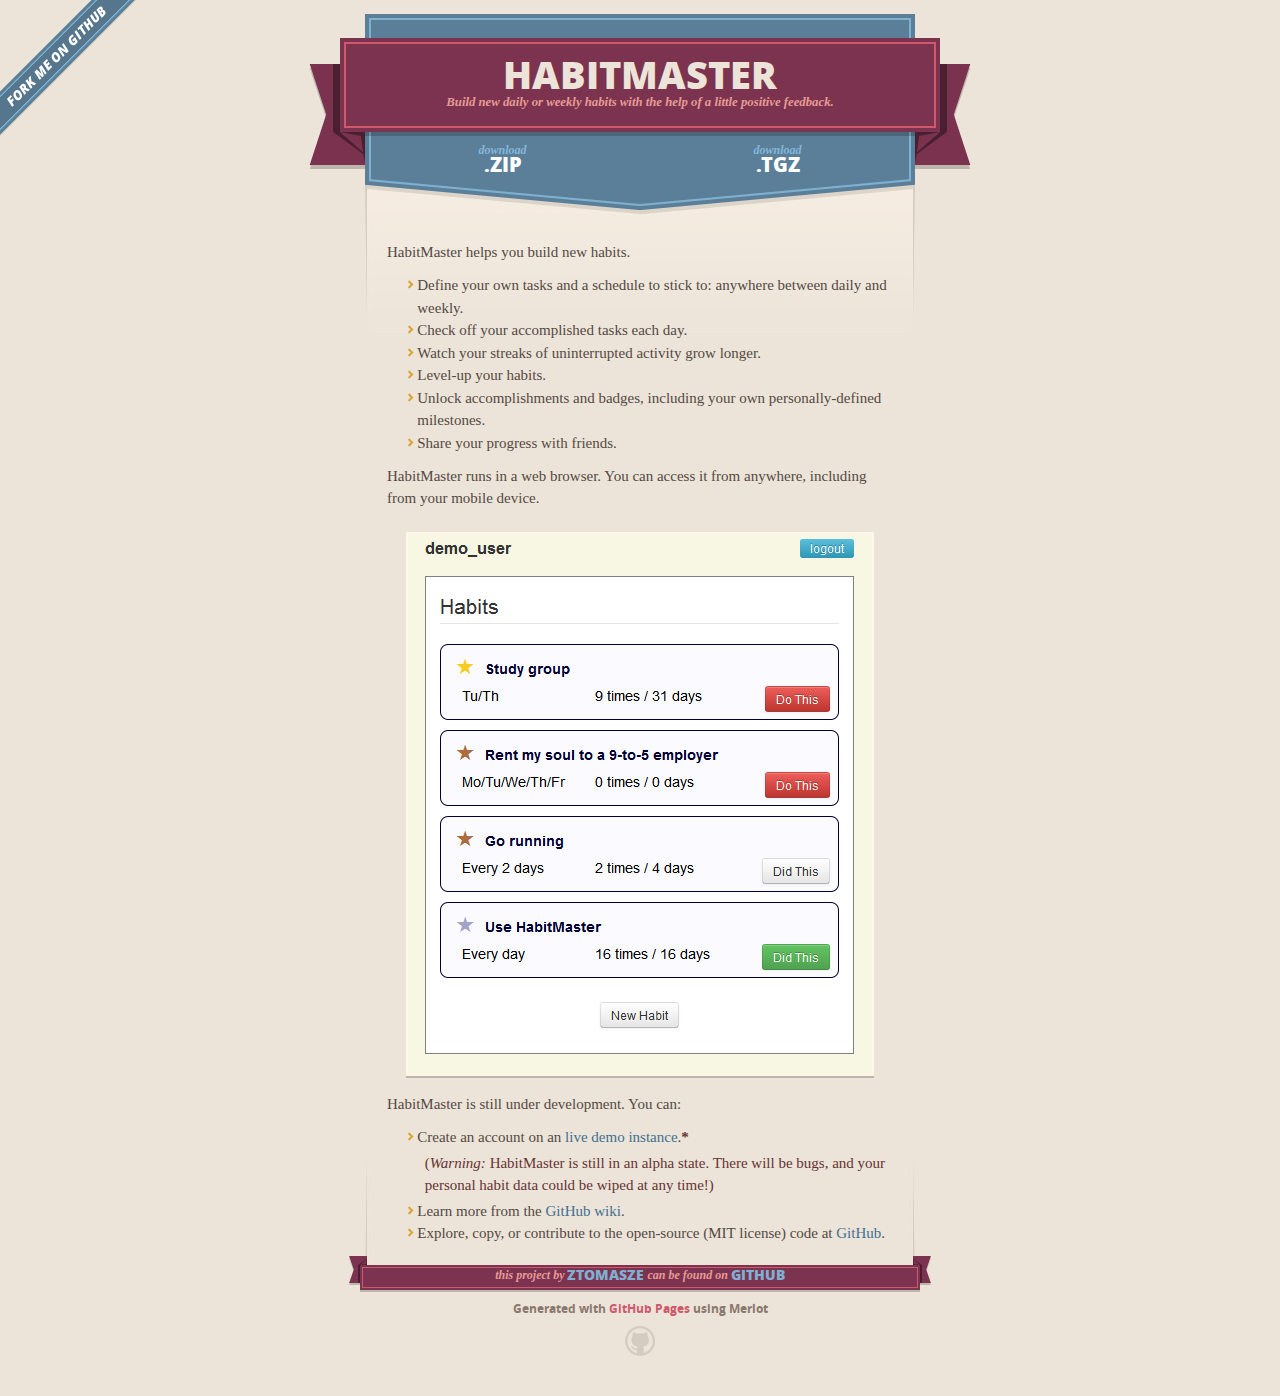
<file: index.html>
<!DOCTYPE html>
<html>
  <head>
    <meta charset='utf-8'>
    <meta http-equiv="X-UA-Compatible" content="chrome=1">
    <meta name="viewport" content="width=640" />

    <link rel="stylesheet" href="stylesheets/core.css" media="screen"/>
    <link rel="stylesheet" href="stylesheets/mobile.css" media="handheld, only screen and (max-device-width:640px)"/>
    <link rel="stylesheet" href="stylesheets/pygment_trac.css"/>

    <script type="text/javascript" src="javascripts/modernizr.js"></script>
    <script type="text/javascript" src="https://ajax.googleapis.com/ajax/libs/jquery/1.7.1/jquery.min.js"></script>
    <script type="text/javascript" src="javascripts/headsmart.min.js"></script>
    <script type="text/javascript">
      $(document).ready(function () {
        $('#main_content').headsmart()
      })
    </script>
    <title>Habitmaster by ztomasze</title>
  </head>

  <body>
    <a id="forkme_banner" href="https://github.com/ztomasze/habitmaster">View on GitHub</a>
    <div class="shell">

      <header>
        <span class="ribbon-outer">
          <span class="ribbon-inner">
            <h1>Habitmaster</h1>
            <h2>Build new daily or weekly habits with the help of a little positive feedback.</h2>
          </span>
          <span class="left-tail"></span>
          <span class="right-tail"></span>
        </span>
      </header>

      <section id="downloads">
        <span class="inner">
          <a href="https://github.com/ztomasze/habitmaster/zipball/master" class="zip"><em>download</em> .ZIP</a><a href="https://github.com/ztomasze/habitmaster/tarball/master" class="tgz"><em>download</em> .TGZ</a>
        </span>
      </section>


      <span class="banner-fix"></span>


      <section id="main_content">
      <p>
      HabitMaster helps you build new habits.
      <ul>
      <li>Define your own tasks and a schedule to stick to: anywhere between daily and weekly.  
      <li>Check off your accomplished tasks each day.  
      <li>Watch your streaks of uninterrupted activity grow longer.
      <li>Level-up your habits.
      <li>Unlock accomplishments and badges, including your own personally-defined milestones.
      <li>Share your progress with friends.
      </ul>
      
      <p>
      HabitMaster runs in a web browser.  You can access it from anywhere, including from your mobile device.
      
      <p style="text-align: center; margin-top: 1.5em;">
      <img src="index-pretty.png" alt="Screenshot of HabitMaster's main page at mobile size.">
      
      <p>
      HabitMaster is still under development.  You can:
      <ul>
      <li>Create an account on an <a href="http://habitmaster.herokuapp.com/">live demo instance</a>.<strong style="color: #633;">*</strong><br>
          <div style="color: #633; margin: 0.2em 0.5em;">(<em>Warning:</em> HabitMaster is still in an alpha state.  There will be bugs, and your personal habit data could be wiped at any time!)</div>
          
      <li>Learn more from the <a href="https://github.com/ztomasze/habitmaster/wiki">GitHub wiki</a>.
      <li>Explore, copy, or contribute to the open-source (MIT license) code at <a href="https://github.com/ztomasze/habitmaster/">GitHub</a>.
      </ul>
      
      </section>

      <footer>
        <span class="ribbon-outer">
          <span class="ribbon-inner">
            <p>this project by <a href="https://github.com/ztomasze">ztomasze</a> can be found on <a href="https://github.com/ztomasze/habitmaster">GitHub</a></p>
          </span>
          <span class="left-tail"></span>
          <span class="right-tail"></span>
        </span>
        <p>Generated with <a href="http://pages.github.com">GitHub Pages</a> using Merlot</p>
        <span class="octocat"></span>
      </footer>

    </div>

    
  </body>
</html>
</file>
<file: stylesheets/core.css>
@import url("screen.css");
@import url("non-screen.css") handheld;
@import url("non-screen.css") only screen and (max-device-width:640px);
</file>
<file: stylesheets/mobile.css>
/* Generated by Font Squirrel (http://www.fontsquirrel.com) on February 9, 2012 */


@font-face {
  font-family: 'Open Sans';
  src: url('../fonts/opensans-regular-webfont.eot');
  src: url('../fonts/opensans-regular-webfont.eot?#iefix') format('embedded-opentype'),
       url('../fonts/opensans-regular-webfont.woff') format('woff'),
       url('../fonts/opensans-regular-webfont.ttf') format('truetype'),
       url('../fonts/opensans-regular-webfont.svg#OpenSansRegular') format('svg');
  font-weight: normal;
  font-style: normal;
}

@font-face {
  font-family: 'Open Sans';
  src: url('../fonts/opensans-italic-webfont.eot');
  src: url('../fonts/opensans-italic-webfont.eot?#iefix') format('embedded-opentype'),
       url('../fonts/opensans-italic-webfont.woff') format('woff'),
       url('../fonts/opensans-italic-webfont.ttf') format('truetype'),
       url('../fonts/opensans-italic-webfont.svg#OpenSansItalic') format('svg');
  font-weight: normal;
  font-style: italic;
}

@font-face {
  font-family: 'Open Sans';
  src: url('../fonts/opensans-bold-webfont.eot');
  src: url('../fonts/opensans-bold-webfont.eot?#iefix') format('embedded-opentype'),
       url('../fonts/opensans-bold-webfont.woff') format('woff'),
       url('../fonts/opensans-bold-webfont.ttf') format('truetype'),
       url('../fonts/opensans-bold-webfont.svg#OpenSansBold') format('svg');
  font-weight: bold;
  font-style: normal;
}

@font-face {
  font-family: 'Open Sans';
  src: url('../fonts/opensans-bolditalic-webfont.eot');
  src: url('../fonts/opensans-bolditalic-webfont.eot?#iefix') format('embedded-opentype'),
       url('../fonts/opensans-bolditalic-webfont.woff') format('woff'),
       url('../fonts/opensans-bolditalic-webfont.ttf') format('truetype'),
       url('../fonts/opensans-bolditalic-webfont.svg#OpenSansBoldItalic') format('svg');
  font-weight: bold;
  font-style: italic;
}

@font-face {
  font-family: 'Open Sans';
  src: url('../fonts/opensans-extrabold-webfont.eot');
  src: url('../fonts/opensans-extrabold-webfont.eot?#iefix') format('embedded-opentype'),
       url('../fonts/opensans-extrabold-webfont.woff') format('woff'),
       url('../fonts/opensans-extrabold-webfont.ttf') format('truetype'),
       url('../fonts/opensans-extrabold-webfont.svg#OpenSansExtrabold') format('svg');
  font-weight: bolder;
  font-style: normal;
}


/* http://meyerweb.com/eric/tools/css/reset/ 
   v2.0 | 20110126
   License: none (public domain)
*/

html, body, div, span, applet, object, iframe,
h1, h2, h3, h4, h5, h6, p, blockquote, pre,
a, abbr, acronym, address, big, cite, code,
del, dfn, em, img, ins, kbd, q, s, samp,
small, strike, strong, sub, sup, tt, var,
b, u, i, center,
dl, dt, dd, ol, ul, li,
fieldset, form, label, legend,
table, caption, tbody, tfoot, thead, tr, th, td,
article, aside, canvas, details, embed, 
figure, figcaption, footer, header, hgroup, 
menu, nav, output, ruby, section, summary,
time, mark, audio, video {
  margin: 0;
  padding: 0;
  border: 0;
  font-size: 100%;
  font: inherit;
  vertical-align: baseline;
}
/* HTML5 display-role reset for older browsers */
article, aside, details, figcaption, figure, 
footer, header, hgroup, menu, nav, section {
  display: block;
}
body {
  line-height: 1;
}
ol, ul {
  list-style: none;
}
blockquote, q {
  quotes: none;
}
blockquote:before, blockquote:after,
q:before, q:after {
  content: '';
  content: none;
}
table {
  border-collapse: collapse;
  border-spacing: 0;
}

header, footer, section {
  display: block;
  position: relative;
}

/* STYLES */

div.shell {
  display: block;
  width: 640px;
  margin: 0 auto;
}

a#forkme_banner {
  display: none;
}

/* header */

header {
  position: relative;
  z-index: 2;
  margin: 0;
  max-width: 640px;
  top: 51px;
}

header span.ribbon-inner {
  position: relative;
  display: block;
  background-color: #cd596b;
  border: 8px solid #7c334f;
  padding: 6px;
  z-index: 1;
}

header span.left-tail, header span.right-tail {
  position: relative;
  display: block;
  width: 19px;
  height: 10px;
  background: transparent url(../images/ribbon-tail-sprite-2x.png) 0 0 no-repeat;
  position: absolute;
  bottom: -10px;
  z-index: 0;
}

header span.left-tail {
  background-position: 0 0;
  left: 0;
}

header span.right-tail {
  background-position: -19px 0;
  right: 0;
}

header h1 {
  background-color: #7c334f;
  font-size: 2em;
  font-weight: bolder;
  font-style: normal;
  text-transform: uppercase;
  color: #ece4d8;
  text-align: center;
  line-height:1;  
  padding: 14px 20px 0;
}

header h2 {
  background-color: #7c334f;
  font: bold italic .85em/1.5 Georgia, Times, “Times New Roman”, serif;
  color: #e69b95;
  padding-bottom: 14px;
  margin-top: -3px;
  text-align: center;
}

section#downloads {
  position: relative;
  display: block;
  height: 171px;
  width: 602px;
  padding-bottom: 150px;
  margin: 51px auto -250px;
  z-index: 1;
  background: transparent url(../images/shield.png) center 0 no-repeat;
}

section#downloads a {
  display: none;
}

span.banner-fix {
  background: transparent url(../images/shield-fallback.png) center top no-repeat;
  display: block;
  height: 31px;
  position: absolute;
  width: 640px;
  top: 20px;

}

section#main_content {
  z-index: 2;
  padding: 20px 40px 0;
  min-height:185px;
}

/* footer */

footer {
  background: none;
  padding-top: 104px;
  margin: -94px auto 40px;
  max-width:640px;
  text-align: center;
}

footer span.ribbon-outer {
  display: block;
  position: relative;
  border-bottom: 2px solid #bdb6ad;
}

footer span.ribbon-inner {
  position: relative;
  display: block;
  background-color: #cd596b;
  border: 8px solid #7c334f;
  padding: 6px;
  z-index: 1;
}

footer p {
  font-family: 'Open Sans', sans-serif;
  font-weight: bold;
  font-size: .6em;
  color: #8b786f;
}

footer a {
  color: #cd596b;
}

footer span.ribbon-inner p {
  background-color: #7c334f;
  margin: 0;
  color: #e69b95;
  font: bold italic 22px/1 Georgia, Times, “Times New Roman”, serif;
  height: auto;
  line-height: 1.1;
  padding: 20px 0px 10px;
}

footer span.ribbon-inner a {
  display: block;
  position: relative;
  bottom: 0;
  color: #7eb0d2;
  font-family: 'Open Sans', sans-serif;
  text-transform: uppercase;
  font-style: normal;
  font-weight: bolder;
  font-size: 38px;
  padding-bottom: 10px;
}

footer span.ribbon-inner a:hover {
  color: #7eb0d2;
}

footer span.left-tail, footer span.right-tail {
  position: relative;
  display: block;
  width: 23px;
  height: 126px;
  background: transparent url(../images/small-ribbon-tail-sprite-2x.png) 0 0 no-repeat;
  position: absolute;
  top: -126px;
  z-index: 0;
}

footer span.left-tail {
  background-position: 0 0;
  left: 0;
}

footer span.right-tail {
  background-position: -23px 0;
  right: 0;
}

footer span.octocat {
  background: transparent url(../images/octocat-2x.png) 0 0 no-repeat;
  display: block;
  width: 60px;
  height: 60px;
  margin: 20px auto 0;}

/* content */

body {
  background: #ece4d8;
  font: normal normal 30px/1.5 Georgia, Palatino,” Palatino Linotype”, Times, “Times New Roman”, serif;
  color: #544943;
  -webkit-font-smoothing: antialiased;
}

a, a:hover {
  color: #417090;
}

a {
  text-decoration: none;
}

a:hover {
  text-decoration: underline;
}

h1,h2,h3,h4,h5,h6 {
  font-family: 'Open Sans', sans-serif;
  font-weight: bold;
}

p {
  margin: .7em 0 0;
}

strong {
  font-weight: bold;
}

em {
  font-style: italic;
}

ol {
  margin: .7em 0;
  list-style-type: decimal;
  padding-left: 1.35em;
}

ul {
  margin: .7em 0;
  padding-left: 1.35em;
}

ul li {
  padding-left: 20px;
  background: transparent url(../images/chevron-2x.png) left 15px no-repeat;
}

blockquote {
  font-family: 'Open Sans', sans-serif;
  margin: 20px 0;
  color: #8b786f;
  padding-left: 1.35em;
  background: transparent url('../images/blockquote-gfx-2x.png') 0 8px no-repeat;
}

img {
  -webkit-box-shadow: 0px 4px 0px #bdb6ad;
  -moz-box-shadow: 0px 4px 0px #bdb6ad;
  box-shadow: 0px 4px 0px #bdb6ad;
  border: 4px solid #fff6e9;
  max-width: 556px;
}

hr {
  border: none;
  outline: none;
  height: 42px;
  background: transparent url('../images/hr-2x.jpg') center center repeat-x;
  margin: 0 0 20px;
}

code {
  background: #fff6e9;
  font: normal normal .9em/1.7 "Lucida Sans Typewriter", "Lucida Console", Monaco, "Bitstream Vera Sans Mono", monospace;
  padding: 0 5px 1px;
}

pre {
  margin: 10px 0 20px;
  padding: .7em;
  background: #fff6e9;
  border-bottom: 4px solid #bdb6ad;
  font: normal normal .9em/1.7 "Lucida Sans Typewriter", "Lucida Console", Monaco, "Bitstream Vera Sans Mono", monospace;
  overflow: auto;
}

table {
  background: #fff6e9;
  display: table;
  width: 100%;
  border-collapse: separate;
  border-bottom: 4px solid #bdb6ad;
  margin: 10px 0;
}

tr {
  display: table-row;
}

th {
  display: table-cell;
  padding: 2px 10px;
  border: solid #ece4d8;
  border-width: 0 4px 4px 0;
  color: #cd596b;
  font-family: 'Open Sans', sans-serif;
  font-weight: bold;
  font-size: .85em;
}

td {
  display: table-cell;
  padding: 0 .7em;
  border: solid #ece4d8;
  border-width: 0 4px 4px 0;
}

td:last-child, th:last-child {
  border-right: none;
}

tr:last-child td {
  border-bottom: none;
}

dl {
  margin: .7em 0 20px;
}

dt {
  font-family: 'Open Sans', sans-serif;
  font-weight: bold;
}

dd {
  padding-left: 1.35em;
}

dd p:first-child {
  margin-top: 0;
}

/* Content based headers */

#main_content > .header-level-1:first-child,
#main_content > .header-level-2:first-child,
#main_content > .header-level-3:first-child,
#main_content > .header-level-4:first-child,
#main_content > .header-level-5:first-child,
#main_content > .header-level-6:first-child {
  margin-top: 0;
}

.header-level-1 {
  font-size: 1.85em;
  border-bottom: .2em double #d3ccc1;
  color: #7c334f;
  text-align: center;
  font-style: italic;
  margin: 1.1em 0 .38em;
  line-height: 1.2;
  padding-bottom: 10px
}

.header-level-2 {
  font-size: 1.58em;
  color: #7c334f;
  margin: .95em 0 .5em;
  border-bottom: .1em solid #D3CCC1;
  line-height: 1.2;
  padding-bottom: 10px
}

.header-level-3 {
  margin: 20px 0 10px;
  font-size: 1.45em;
}

.header-level-4 {
  margin: .6em 0;
  font-size: 1.2em;
  color: #cd596b;
}

.header-level-5 {
  margin: .7em 0;
  font-size: 1em;
  color: #8b786f;
}

.header-level-6 {
  margin: .8em 0;
  font-size: .85em;
  font-style: italic;
}
</file>
<file: stylesheets/pygment_trac.css>
.highlight  { background: #ffffff; }
.highlight .c { color: #999988; font-style: italic } /* Comment */
.highlight .err { color: #a61717; background-color: #e3d2d2 } /* Error */
.highlight .k { font-weight: bold } /* Keyword */
.highlight .o { font-weight: bold } /* Operator */
.highlight .cm { color: #999988; font-style: italic } /* Comment.Multiline */
.highlight .cp { color: #999999; font-weight: bold } /* Comment.Preproc */
.highlight .c1 { color: #999988; font-style: italic } /* Comment.Single */
.highlight .cs { color: #999999; font-weight: bold; font-style: italic } /* Comment.Special */
.highlight .gd { color: #000000; background-color: #ffdddd } /* Generic.Deleted */
.highlight .gd .x { color: #000000; background-color: #ffaaaa } /* Generic.Deleted.Specific */
.highlight .ge { font-style: italic } /* Generic.Emph */
.highlight .gr { color: #aa0000 } /* Generic.Error */
.highlight .gh { color: #999999 } /* Generic.Heading */
.highlight .gi { color: #000000; background-color: #ddffdd } /* Generic.Inserted */
.highlight .gi .x { color: #000000; background-color: #aaffaa } /* Generic.Inserted.Specific */
.highlight .go { color: #888888 } /* Generic.Output */
.highlight .gp { color: #555555 } /* Generic.Prompt */
.highlight .gs { font-weight: bold } /* Generic.Strong */
.highlight .gu { color: #800080; font-weight: bold; } /* Generic.Subheading */
.highlight .gt { color: #aa0000 } /* Generic.Traceback */
.highlight .kc { font-weight: bold } /* Keyword.Constant */
.highlight .kd { font-weight: bold } /* Keyword.Declaration */
.highlight .kn { font-weight: bold } /* Keyword.Namespace */
.highlight .kp { font-weight: bold } /* Keyword.Pseudo */
.highlight .kr { font-weight: bold } /* Keyword.Reserved */
.highlight .kt { color: #445588; font-weight: bold } /* Keyword.Type */
.highlight .m { color: #009999 } /* Literal.Number */
.highlight .s { color: #d14 } /* Literal.String */
.highlight .na { color: #008080 } /* Name.Attribute */
.highlight .nb { color: #0086B3 } /* Name.Builtin */
.highlight .nc { color: #445588; font-weight: bold } /* Name.Class */
.highlight .no { color: #008080 } /* Name.Constant */
.highlight .ni { color: #800080 } /* Name.Entity */
.highlight .ne { color: #990000; font-weight: bold } /* Name.Exception */
.highlight .nf { color: #990000; font-weight: bold } /* Name.Function */
.highlight .nn { color: #555555 } /* Name.Namespace */
.highlight .nt { color: #000080 } /* Name.Tag */
.highlight .nv { color: #008080 } /* Name.Variable */
.highlight .ow { font-weight: bold } /* Operator.Word */
.highlight .w { color: #bbbbbb } /* Text.Whitespace */
.highlight .mf { color: #009999 } /* Literal.Number.Float */
.highlight .mh { color: #009999 } /* Literal.Number.Hex */
.highlight .mi { color: #009999 } /* Literal.Number.Integer */
.highlight .mo { color: #009999 } /* Literal.Number.Oct */
.highlight .sb { color: #d14 } /* Literal.String.Backtick */
.highlight .sc { color: #d14 } /* Literal.String.Char */
.highlight .sd { color: #d14 } /* Literal.String.Doc */
.highlight .s2 { color: #d14 } /* Literal.String.Double */
.highlight .se { color: #d14 } /* Literal.String.Escape */
.highlight .sh { color: #d14 } /* Literal.String.Heredoc */
.highlight .si { color: #d14 } /* Literal.String.Interpol */
.highlight .sx { color: #d14 } /* Literal.String.Other */
.highlight .sr { color: #009926 } /* Literal.String.Regex */
.highlight .s1 { color: #d14 } /* Literal.String.Single */
.highlight .ss { color: #990073 } /* Literal.String.Symbol */
.highlight .bp { color: #999999 } /* Name.Builtin.Pseudo */
.highlight .vc { color: #008080 } /* Name.Variable.Class */
.highlight .vg { color: #008080 } /* Name.Variable.Global */
.highlight .vi { color: #008080 } /* Name.Variable.Instance */
.highlight .il { color: #009999 } /* Literal.Number.Integer.Long */

.type-csharp .highlight .k { color: #0000FF }
.type-csharp .highlight .kt { color: #0000FF }
.type-csharp .highlight .nf { color: #000000; font-weight: normal }
.type-csharp .highlight .nc { color: #2B91AF }
.type-csharp .highlight .nn { color: #000000 }
.type-csharp .highlight .s { color: #A31515 }
.type-csharp .highlight .sc { color: #A31515 }
</file>
